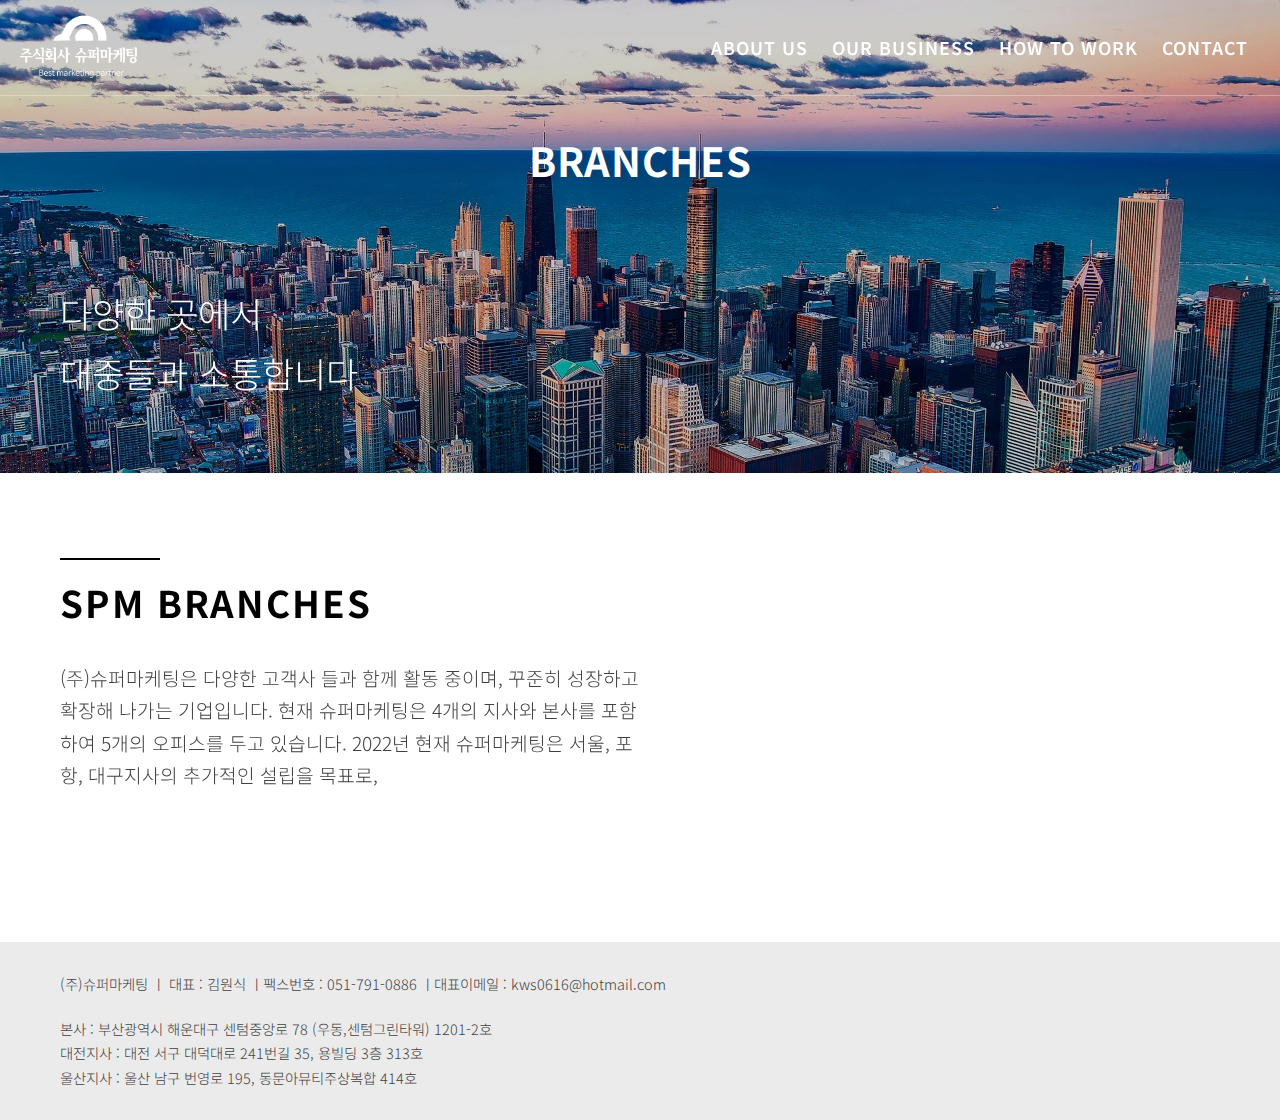
<file: Branches.html>
<!DOCTYPE html>
<html lang="ko">
<head>
<meta charset="UTF-8">
<title>SUPER MARKETING</title>
<meta http-equiv="X-UA-Compatible" content="IE=edge">
<meta name="viewport" content="width=deivice-width, initial-scale=1.0">
<meta name="keywords" content="슈퍼마케팅, f2f, 굿피플, 마케팅, 홍보, 펀드레이저, ngo, npo, b2b">
<meta name="description" content="슈퍼마케팅은 고객과 상호믿음을 바탕으로 더 나은 미래를 꿈꿉니다.">
<meta name="author" content="pubdev_LJB">
<meta name="publisher" content="pubdev_LJB">
<meta name="copyright" content="(주)슈퍼마케팅">
<meta name="robots" content="ALL">
<meta name="theme-color" content="#f2922c">
<meta name="og.url" content="https://spmkt.kr/Branches">
<meta property="og:title" content="슈퍼마케팅" >
<meta property="og:url" content="https://spmkt.kr/Branches">
<meta property="og:image" content="https://spmkt.kr/img/png/thumbnail.png">
<meta property="og:description" content="슈퍼마케팅은 대기업에서 부터 NGO, NPO단체의 위탁을 받아 F2F마케팅을 하는 솔루션입니다" >
<meta property="og:type" content="website">
<meta property="og:locale" content="ko_KR" >
<link rel="shortcut icon" type="image/x-icon" href="img/png/favicon.ico">
<link rel="stylesheet" href="css/sub5.css">
<link rel="stylesheet" href="css/reset.css">
<link rel="stylesheet" href="css/common.css">
<link rel="stylesheet" href="https://unpkg.com/aos@2.3.1/dist/aos.css"> 
<script src="https://ajax.googleapis.com/ajax/libs/jquery/3.1.1/jquery.min.js"></script>  
<script src="js/script.js"></script>
<script src="https://unpkg.com/aos@2.3.1/dist/aos.js"></script> 
<script src="https://code.jquery.com/jquery-1.11.3.min.js"></script> 
</head>
<body>
<div id="wrap">
    <header>
        <div class="cont">
            <h1 class="logo"><a href="index.html"><img src="img/png/logo.png" alt="슈퍼마케팅 로고"></a></h1>
            <nav>
                <ul class="gnb">
                    <li><a href="About_Us.html">ABOUT US</a></li>
                    <li><a href="Our_Business.html">OUR BUSINESS</a></li>
                    <li><a href="How_To_Work.html">HOW TO WORK</a></li>
                    <li><a href="Contact.html">CONTACT</a></li>
                </ul>
            </nav>
        </div>
    </header>
    <main>
        <div class="main_top heading_bg">
            <div class="cont">
                <strong>BRANCHES</strong>
                <p data-aos="fade" data-aos-offset="0" data-aos-easing="ease-in-out" data-aos-duration="1500">
                    다양한 곳에서<br>
                    대중들과 소통합니다
                </p>
            </div>
            <div class="screen"></div>
        </div>
        <section class="sec01">
            <div class="cont" data-aos="fade" data-aos-offset="300" data-aos-easing="ease-in-out" data-aos-duration="1500">
                <div class="img_wrap"></div>
                <div class="text_wrap">
                    <h2>SPM BRANCHES</h2>
                    <P>
                        (주)슈퍼마케팅은 다양한 고객사 들과 함께 활동 중이며, 꾸준히 성장하고 확장해 나가는 기업입니다.
                        현재 슈퍼마케팅은 4개의 지사와 본사를 포함하여 5개의 오피스를 두고 있습니다.
                        2022년 현재 슈퍼마케팅은 서울, 포항, 대구지사의 추가적인 설립을 목표로, 
                    </P>
                </div>
                <div class="img_wrap">

                </div>
            </div>
        </section>
        <div class="sns">
            <div class="cont">
                
            </div>
        </div>
    </main>
    <footer>
        <div class="cont">
            <p>(주)슈퍼마케팅 ㅣ 대표 : 김원식 ㅣ팩스번호 : 051-791-0886 ㅣ대표이메일 : kws0616@hotmail.com</p>
            <address>
                <p>본사 : 부산광역시 해운대구 센텀중앙로 78 (우동,센텀그린타워) 1201-2호</p>
                <p>대전지사 : 대전 서구 대덕대로 241번길 35, 용빌딩 3층 313호</p>
                <p>울산지사 : 울산 남구 번영로 195, 동문아뮤티주상복합 414호</p>
            </address>
        </div>
    </footer>
</div>
<script>
    AOS.init(); 
</script>
</body>
</html>
</file>
<file: css/sub5.css>
* {
  -webkit-box-sizing: border-box;
          box-sizing: border-box;
}

h2 {
  position: relative;
  margin: 20px 0;
}

h2:after {
  top: -15px;
  width: 100px;
  height: 2px;
  background: black;
  display: block;
  position: absolute;
  content: "";
}

/* heading-background */
.heading_bg {
  background: url(../img/jpg/our_business/building2.jpg) no-repeat;
}

/* sub02-section-01 */
.sec01 .cont {
  display: -webkit-box;
  display: -ms-flexbox;
  display: flex;
  padding-top: 100px;
  padding-bottom: 150px;
}

.sec01 .text_wrap {
  width: 50%;
}

.sec01 .text_wrap p {
  padding-top: 30px;
}

/* section_between_background */
.sec_between {
  background: url(../img/jpg/our_business/laptop.jpg) no-repeat center;
  background-size: cover;
  background-position-y: -250px;
  background-position-x: -360px;
}

.sec_between .screen {
  background: rgba(255, 255, 255, 0.5);
}

/* sub02-section-03 */
.sec02 .cont {
  padding-top: 100px;
  padding-bottom: 50px;
}

.sec02 .cont ul {
  display: -webkit-box;
  display: -ms-flexbox;
  display: flex;
  -webkit-box-orient: vertical;
  -webkit-box-direction: normal;
      -ms-flex-direction: column;
          flex-direction: column;
}
/*# sourceMappingURL=sub5.css.map */
</file>
<file: css/common.css>
@charset "UTF-8";
/* font */
@import url("https://fonts.googleapis.com/css2?family=Montserrat:wght@200&family=Noto+Sans+KR:wght@300;500;700;900&display=swap");
@import url("https://fonts.googleapis.com/css2?family=Montserrat:wght@200&family=Noto+Sans+KR:wght@300;500;700;900&family=Roboto+Condensed:wght@300;400;700&display=swap");
@import url("https://fonts.googleapis.com/css2?family=Montserrat:wght@200&family=Noto+Sans+KR:wght@300;500;700;900&display=swap");
/*layout base */
* {
  -webkit-box-sizing: border-box;
          box-sizing: border-box;
}

main {
  width: 100%;
}

main > * {
  width: 100%;
}

main .cont {
  max-width: 1200px;
}

section {
  overflow: hidden;
}

.cont {
  max-width: 1200px;
  padding-right: 20px;
  padding-left: 20px;
  margin: 0 auto;
}

.wrapper:after {
  display: block;
  clear: both;
  content: '';
}

.screen {
  background: rgba(0, 0, 0, 0.2);
  position: absolute;
  top: 0;
  right: 0;
  bottom: 0;
  left: 0;
}

.thumbnail {
  overflow: hidden;
}

.thumbnail img {
  width: 100%;
  height: 100%;
  -o-object-fit: cover;
     object-fit: cover;
}

h2 {
  font-size: 2.3rem;
  line-height: 1.6;
  letter-spacing: 2px;
}

p {
  color: #404040;
  font-weight: 300;
  font-size: 1.2rem;
  font-family: 'Noto Sans KR', sans-serif;
  line-height: 1.7;
}

strong {
  font-size: 1.4rem;
}

/* header */
header {
  position: fixed;
  z-index: 100;
  width: 100%;
  border-bottom: 1px solid rgba(255, 255, 255, 0.3);
  background: transparent;
  -webkit-transition-duration: 0.4s;
  transition-duration: 0.4s;
  -webkit-transition-timing-function: ease;
  transition-timing-function: ease;
}

header .cont {
  display: -webkit-box;
  display: -ms-flexbox;
  display: flex;
  -webkit-box-pack: justify;
      -ms-flex-pack: justify;
          justify-content: space-between;
  -webkit-box-align: center;
      -ms-flex-align: center;
          align-items: center;
  width: 100%;
  max-width: 1800px;
  padding-top: 15px;
  padding-bottom: 15px;
}

header .logo img {
  height: 65px;
}

header .ham_btn {
  display: none;
  position: absolute;
  right: 20px;
  color: white;
  font-size: 35px;
}

nav .gnb {
  display: -webkit-box;
  display: -ms-flexbox;
  display: flex;
  -webkit-box-pack: justify;
      -ms-flex-pack: justify;
          justify-content: space-between;
}

nav li {
  padding: 0 12px;
}

nav li a {
  display: block;
  color: white;
  font-weight: 600;
  font-size: 1.1rem;
  line-height: 65px;
  letter-spacing: 1px;
  text-align: center;
}

nav li a:hover {
  color: #26BCB8;
}

/* scroll down시 header */
.down {
  background-color: rgba(0, 0, 0, 0.8);
  -webkit-transition-duration: 0.4s;
  transition-duration: 0.4s;
  -webkit-transition-timing-function: ease;
  transition-timing-function: ease;
}

.down li a {
  color: white;
}

.down li a:hover {
  color: #26BCB8;
}

/* footer */
footer {
  width: 100%;
  background: #ebebeb;
}

footer .cont {
  position: relative;
  max-width: 1200px;
  padding-top: 30px;
  padding-bottom: 30px;
}

footer .cont:after {
  display: block;
  clear: both;
  content: '';
}

footer p, footer address {
  font-size: 0.9rem;
}

footer address {
  margin-top: 20px;
}

footer .sns {
  float: right;
}

footer .sns li {
  float: left;
  margin-right: 10px;
}

footer .sns:after {
  display: block;
  clear: both;
  content: '';
}

footer .instagram, footer .naver {
  font-size: 3.2rem;
}

/* heading background */
.heading_bg {
  position: relative;
  width: 100%;
  padding-top: 95px;
  background-position: center top;
  background-size: cover;
}

.heading_bg .cont {
  position: relative;
  padding-top: 50px;
  padding-bottom: 70px;
}

.heading_bg strong {
  display: block;
  position: relative;
  z-index: 3;
  top: 50%;
  margin-bottom: 80px;
  color: white;
  font-size: 2.5rem;
  letter-spacing: 1px;
  text-align: center;
  -webkit-transform: translateY(-25%);
          transform: translateY(-25%);
}

.heading_bg strong:after {
  display: none;
}

.heading_bg p {
  position: relative;
  z-index: 3;
  color: white;
  font-weight: 300;
  font-size: 2.2rem;
}

/* section_between_background */
.sec_between {
  position: relative;
  width: 100%;
  height: 400px;
}

/* Media Query */
@media screen and (max-width: 480px) {
  h2 {
    font-size: 1.8rem;
  }
  section .cont {
    -ms-flex-wrap: wrap;
        flex-wrap: wrap;
    padding-top: 70px !important;
    padding-bottom: 80px !important;
  }
  section .cont p {
    line-height: 1.5;
  }
  section .cont p br {
    display: none;
  }
  section strong {
    font-size: 1.3rem;
  }
  .cont {
    padding-right: 15px;
    padding-left: 15px;
  }
  p {
    font-size: 1rem;
  }
  .main_top strong {
    font-size: 8vw !important;
  }
  .main_top p {
    font-size: 4.8vw !important;
  }
  .heading_bg {
    padding-top: 60px;
  }
  .heading_bg strong {
    margin-bottom: 50px;
  }
}

@media screen and (max-width: 960px) {
  .support_SPM {
    display: none;
  }
  header .logo img {
    height: 40px;
  }
  header .cont {
    -webkit-box-orient: vertical;
    -webkit-box-direction: normal;
        -ms-flex-direction: column;
            flex-direction: column;
    -webkit-box-align: start;
        -ms-flex-align: start;
            align-items: flex-start;
    padding-top: 10px;
    padding-bottom: 10px;
  }
  header nav {
    width: 100%;
  }
  header .gnb {
    display: none;
    -webkit-box-orient: vertical;
    -webkit-box-direction: normal;
        -ms-flex-direction: column;
            flex-direction: column;
    width: 100%;
  }
  header .gnb a {
    line-height: 45px;
  }
  header .gnb.active {
    display: -webkit-box;
    display: -ms-flexbox;
    display: flex;
  }
  header .ham_btn {
    display: block;
  }
  header.active {
    background: rgba(0, 0, 0, 0.8);
  }
}
/*# sourceMappingURL=common.css.map */
</file>
